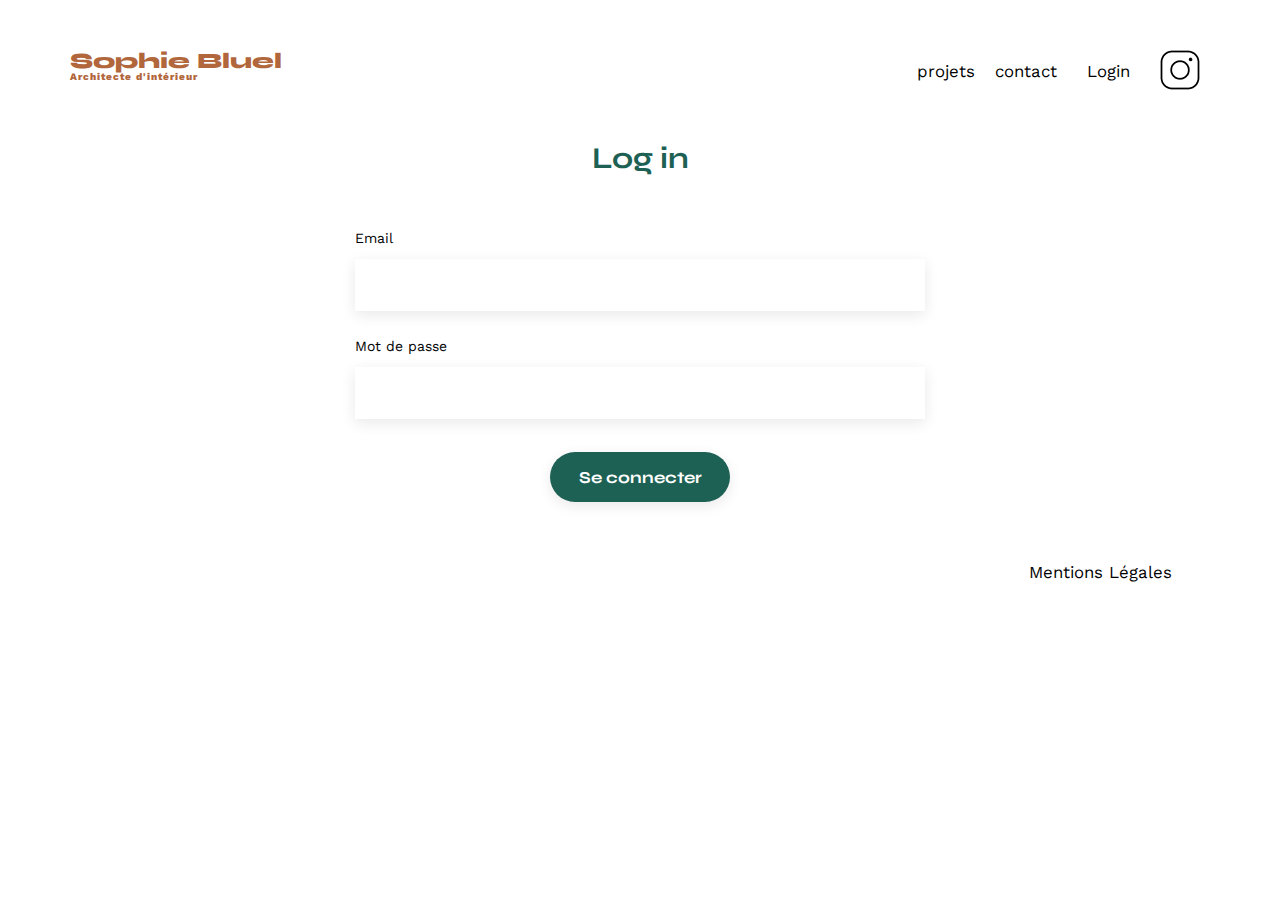
<file: FrontEnd/login.html>
<!DOCTYPE html>
<html lang="fr">
<head>
	<meta charset="UTF-8">
	<title>Sophie Bluel - Architecte d'intérieur - Connection</title>
	<meta name="viewport" content="width=device-width, initial-scale=1.0">
	<link rel="preconnect" href="https://fonts.googleapis.com">
	<link rel="preconnect" href="https://fonts.gstatic.com" crossorigin>
	<link href="https://fonts.googleapis.com/css2?family=Syne:wght@700;800&family=Work+Sans&display=swap" rel="stylesheet">
	<meta name="description" content="">
    <link rel="stylesheet" href="./assets/style.css">
</head>
<body>
    <header>
        <h1>Sophie Bluel <span>Architecte d'intérieur</span></h1>
        <nav>
            <ul>
                <li>projets</li>
                <li>contact</li>
                <li><a href="./login.html">Login</a></li>
                <li><img src="./assets/icons/instagram.png" alt="Instagram"></li>
            </ul>
        </nav>
    </header>
    <main>
        <section id="login">
            <h2>Log in</h2>
            <form>
                <label for="email">Email</label>
                <input type="email" name="email" id="email">
                <label for="mdp">Mot de passe</label>
                <input type="password" id="mdp">
                <input type="submit" value="Se connecter" id="envoyer">
            </form>            
        </section>
        <p class="loginErreur"></p>
    </main>
    <footer class="login-footer">
        <nav>
            <ul>
                <li>Mentions Légales</li>
            </ul>
        </nav>
    </footer>
</body>
<script src="./assets/login.js"></script>
</html>
</file>
<file: FrontEnd/assets/style.css>
/* http://meyerweb.com/eric/tools/css/reset/
   v2.0 | 20110126
   License: none (public domain)
*/

html, body, div, span, applet, object, iframe,
h1, h2, h3, h4, h5, h6, p, blockquote, pre,
a, abbr, acronym, address, big, cite, code,
del, dfn, em, img, ins, kbd, q, s, samp,
small, strike, strong, sub, sup, tt, var,
b, u, i, center,
dl, dt, dd, ol, ul, li,
fieldset, form, label, legend,
table, caption, tbody, tfoot, thead, tr, th, td,
article, aside, canvas, details, embed,
figure, figcaption, footer, header, hgroup,
menu, nav, output, ruby, section, summary,
time, mark, audio, video {
	margin: 0;
	padding: 0;
	border: 0;
	font-size: 100%;
	font: inherit;
	vertical-align: baseline;
}
/* HTML5 display-role reset for older browsers */
article, aside, details, figcaption, figure,
footer, header, hgroup, menu, nav, section {
	display: block;
}
body {
	line-height: 1;
}
ol, ul {
	list-style: none;
}
blockquote, q {
	quotes: none;
}
blockquote:before, blockquote:after,
q:before, q:after {
	content: '';
	content: none;
}
table {
	border-collapse: collapse;
	border-spacing: 0;
}
/** end reset css**/
body {
	max-width: 1140px;
	margin:auto;
	font-family: 'Work Sans' ;
	font-size: 14px;
}
header {
	display: flex;
	justify-content: space-between;
	margin: 50px 0
}
section {
	margin: 50px 0
}

h1{
	display: flex;
	flex-direction: column;
	font-family: 'Syne';
	font-size: 22px;
	font-weight: 800;
	color: #B1663C
}

h1 > span {
	font-family: 'Work Sans';
	font-size:10px;
	letter-spacing: 0.1em;
;
}

h2{
	font-family: 'Syne';
	font-weight: 700;
	font-size: 30px;
	color: #1D6154
}
nav ul {
	display: flex;
	align-items: center;
	list-style-type: none;

}
nav li {
	padding: 0 10px;
	font-size: 1.2em;
}

li:hover {
	color: #B1663C;
}

li a {
	text-decoration: none;
	padding: 0 10px;
	font-size: 1.2em;
	font: inherit;
	color: black;
}

li a:hover {
	color: #B1663C;
}

#introduction {
	display: flex;
	align-items: center;
}
#introduction figure {
	flex: 1
}
#introduction img {
	display: block;
	margin: auto;
	width: 80%;
}

#introduction article {
	flex: 1
}
#introduction h2 {
	margin-bottom: 1em;
}

#introduction p {
	margin-bottom: 0.5em;
}
#portfolio h2 {
	text-align: center;
	margin-bottom: 1em;
	margin-right: 20px;
}

.portfolio-title {
	display: flex;
	flex-direction: row;
	justify-content: center;
}
.edit-button {
	display: none;
	height: 16px;
	width: auto;
	font-size: 16px;
	position: relative;
	top: 5px;
}

.edit-button:hover {
	cursor: pointer;
}

.filters {
	display: flex;
	justify-content: center;
	gap: 10px;
}

.filters .filter-button {
	margin: 0;
	padding: 9px 20px;
	max-height: 37px;
	font-size: 16px;
	color: #1D6154;
	font-family: Syne;
	font-weight: 700;
	border-radius: 60px;
	background-color: white;
	border: 2px solid #1D6154;
}

.filters .filter-button:hover {
	background-color: #1D6154;
	color: white;
	cursor: pointer;
}

.gallery {
	width: 100%;
	display: grid;
	grid-template-columns: 1fr 1fr 1fr;
	grid-column-gap: 20px;
	grid-row-gap: 20px;
}

.gallery img {
	width: 100%;

}
#contact {
	width: 50%;
margin: auto;
}
#contact > * {
	text-align: center;

}
#contact h2{
	margin-bottom: 20px;
}
#contact form {
	text-align: left;
	margin-top:30px;
	display: flex;
	flex-direction: column;
}

#contact input {
	height: 50px;
	font-size: 1.2em;
	border: none;
	box-shadow: 0px 4px 14px rgba(0, 0, 0, 0.09);
}
#contact label {
	margin: 2em 0 1em 0;
}
#contact textarea {
	border: none;
	box-shadow: 0px 4px 14px rgba(0, 0, 0, 0.09);
}

#login {
	width: 50%;
margin: auto;
}
#login > * {
	text-align: center;

}
#login h2{
	margin-bottom: 20px;
}
#login form {
	text-align: left;
	margin-top:30px;
	display: flex;
	flex-direction: column;
}

#login input {
	height: 50px;
	font-size: 1.2em;
	border: none;
	box-shadow: 0px 4px 14px rgba(0, 0, 0, 0.09);
}
#login label {
	margin: 2em 0 1em 0;
}

.loginErreur {
	display: flex;
	justify-content: center;
	color: red;
	font-family: 'Syne';
	font-size: 15px;
}

input[type="submit"]{
	font-family: 'Syne';
	font-weight: 700;
	color: white;
	background-color: #1D6154;
	margin : 2em auto ;
	width: 180px;
	text-align: center;
	border-radius: 60px ;
}

footer nav ul {
	display: flex;
	justify-content: flex-end;
	margin: 2em
}

.modal {
	display: none;
	position: fixed;
	justify-content: center;
	top: 0;
	left: 0;
	z-index: 1000;
	width: 100%;
	height: 100%;
	background-color: rgba(0, 0, 0, 0.6);
}

.modal-content {
	display: flex;
	flex-direction: column;
	position: fixed;
	top: 5vh;
	width: 430px;
	height: 688px;
	background-color: #fff;
	border-radius: 5px;
	padding: 0 100px 0 100px;
}

h3.modal-title {
	margin: 30px 0 60px 0;
	font-family: Work Sans;
	font-size: 26px;
	font-weight: 400;
	text-align: center;
	color: #000;
}

.modal-gallery {
	display: grid;
	grid-template-columns: repeat(5, 1fr);
	justify-content: center;
	height: auto;
	min-height: 380px;
	padding-bottom: 40px;
	border-bottom: 1px solid black;
}

.modal-content .input-bar {
	width: 420px;
	height: 51px;
	padding: 0;
	margin-bottom: 30px;
	border: 0;
	box-shadow: 0px 4px 14px 0px #00000017;
}

.modal-content label {
	font-family: Work Sans;
	font-size: 14px;
	font-weight: 500;
	line-height: 16px;
	letter-spacing: 0em;
	text-align: left;
}

.modal-object {
	width: 77px;
	height: 103px;
}

.trash-icon {
	max-width: 11px;
	max-height: 11px;
	padding: 4px;
	background-color: black;
	border-radius: 2px;
	position: relative;
	top: 10px;
	left: 52px;
}

.trash-icon:hover {
	cursor: pointer;
}

.modal-gallery img {
	width: 100%;
	height: 100%;
	margin-top: -17px;
}

.fermer-modal {
	position: absolute;
	top: 10px;
	right: 10px;
	cursor: pointer;
	color: #000;
	height: 24px;
	width: 24px;
}

.modal-add {
	display: none;
}

.retour {
	position: absolute;
	top: 10px;
	left: 10px;
	cursor: pointer;
	color: #000;
	height: 24px;
	width: 24px;
}

.ajouter-button {
	display: flex;
	justify-content: center;
	width: 237px;
	height: 36px;
	font-family: 'Syne';
    font-weight: 700;
	font-size: 14px;
	line-height: 30px;
    color: white;
    background-color: #1D6154;
    margin: 2em auto;
    text-align: center;
    border-radius: 60px;
	border: none;
	cursor: pointer;
}

.ajouter-objet {
	display: flex;
	justify-content: center;
	width: 237px;
	height: 36px;
	font-family: 'Syne';
    font-weight: 700;
	font-size: 14px;
	line-height: 30px;
    color: white;
    background-color: #CBD6DC;
    margin: 2em auto;
    text-align: center;
    border-radius: 60px;
	border: none;
	cursor: pointer;
}

.plus-photo {
	display: flex;
	flex-direction: column;
	justify-content: space-evenly;
	width: 420px;
	height: 169px;
	border-radius: 3px;
	background-color: #E8F1F6;
	margin-bottom: 20px;
	cursor: pointer;
}

.plus-photo img {
	max-width: 76px;
	max-height: 76px;
	margin: 0 auto;
}

.plus-photo .file-input {
	width: 0;
	height: 0;
	opacity: 0;
}

.plus-photo .ajouter-photo {
	width: 173px;
	height: 36px;
	border-radius: 50px;
	margin: 0 auto;
	background-color: #CBD6DC;
	border: none;
	cursor: pointer;
}

.plus-photo p {
	font-family: Work Sans;
	font-size: 10px;
	font-weight: 400;
	line-height: 12px;
	letter-spacing: 0em;
	text-align: center;
}
</file>
